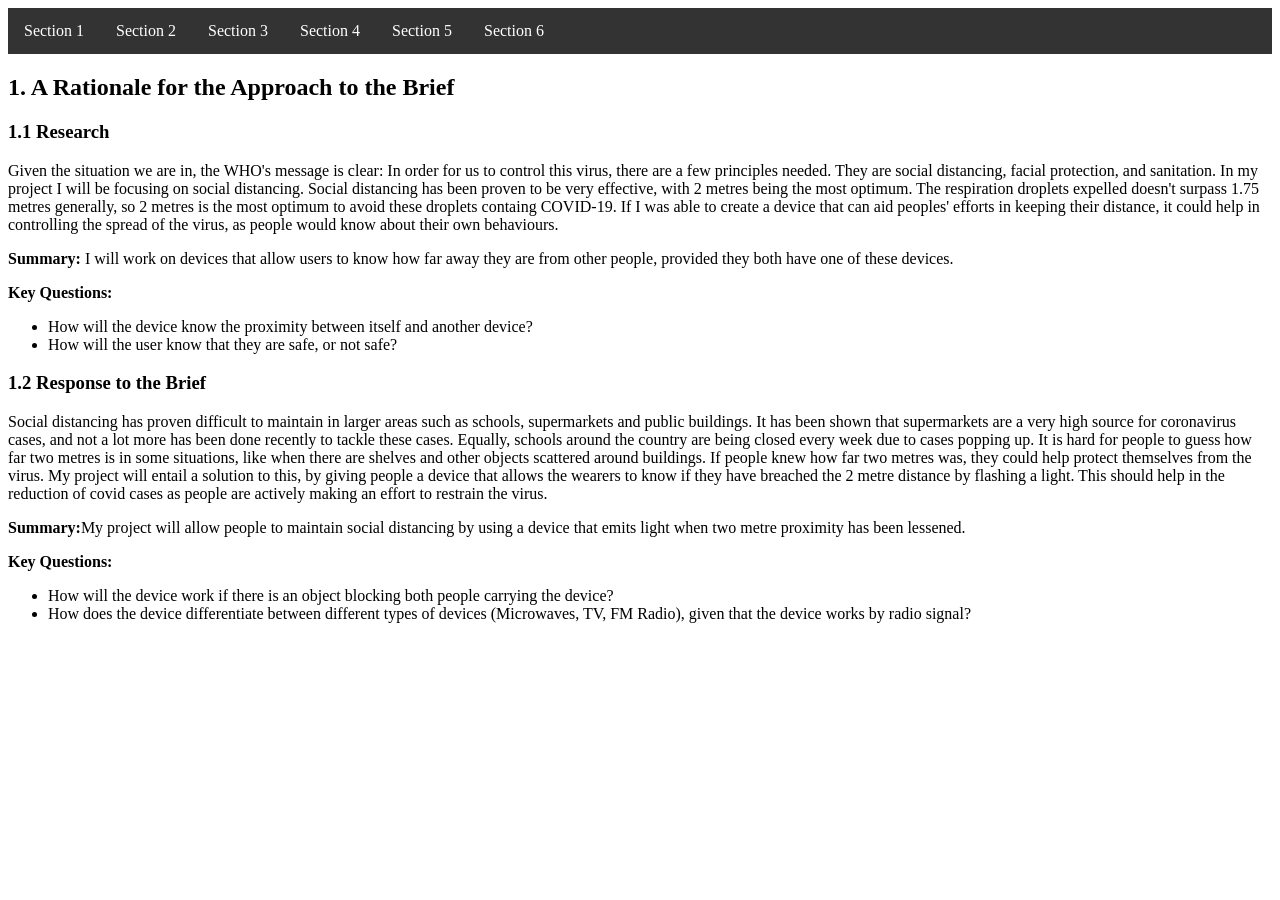
<file: index.html>
<!DOCTYPE html>
<html lang="en" dir="ltr">
  <head>
    <link rel="stylesheet" href="assets/css/style.css">
    <meta charset="utf-8">
    <title>CourseWork Report</title>
    <script src="https://code.jquery.com/jquery-3.1.1.min.js"></script>
    <script src="../assets/js/index.js" charset="utf-8"></script>
  </head>
  <body>
    <div id="navbar"></div>
    <h2>1. A Rationale for the Approach to the Brief</h2>
    <h3>1.1 Research</h3>
    <p>Given the situation we are in, the WHO's message is clear: In order for us to control this virus, there are a few principles needed. They are social distancing, facial protection, and sanitation. In my project I will be focusing on social distancing. Social distancing has been proven to be very effective, with 2 metres being the most optimum. The respiration droplets expelled doesn't surpass 1.75 metres generally, so 2 metres is the most optimum to avoid these droplets containg COVID-19. If I was able to create a device that can aid peoples' efforts in keeping their distance, it could help in controlling the spread of the virus, as people would know about their own behaviours.</p>
    <p><strong>Summary:</strong> I will work on devices that allow users to know how far away they are from other people, provided they both have one of these devices.</p>
    <p><strong>Key Questions:</strong></p>
    <ul>
      <li>How will the device know the proximity between itself and another device?</li>
      <li>How will the user know that they are safe, or not safe?</li>
    </ul>
    <h3>1.2 Response to the Brief</h3>
    <p>Social distancing has proven difficult to maintain in larger areas such as schools, supermarkets and public buildings. It has been shown that supermarkets are a very high source for coronavirus cases, and not a lot more has been done recently to tackle these cases. Equally, schools around the country are being closed every week due to cases popping up. It is hard for people to guess how far two metres is in some situations, like when there are shelves and other objects scattered around buildings. If people knew how far two metres was, they could help protect themselves from the virus. My project will entail a solution to this, by giving people a device that allows the wearers to know if they have breached the 2 metre distance by flashing a light. This should help in the reduction of covid cases as people are actively making an effort to restrain the virus.  </p>
    <p><strong>Summary:</strong>My project will allow people to maintain social distancing by using a device that emits light when two metre proximity has been lessened.</p>
    <p><strong>Key Questions:</strong></p>
    <ul>
      <li>How will the device work if there is an object blocking both people carrying the device?</li>
      <li>How does the device differentiate between different types of devices (Microwaves, TV, FM Radio), given that the device works by radio signal?</li>
    </ul>
  </body>
</html>
</file>
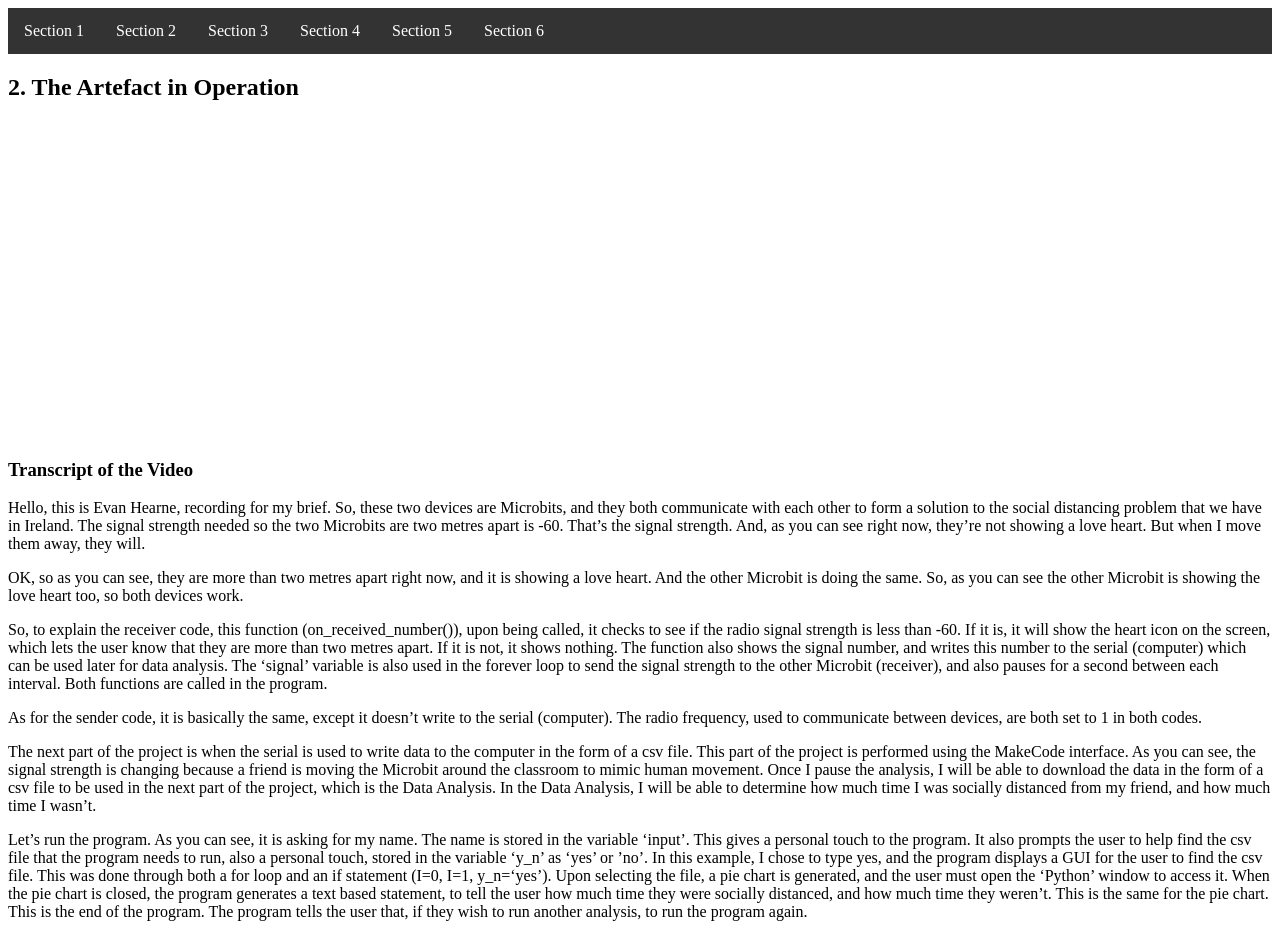
<file: pages/section_2.html>
<!DOCTYPE html>
<html lang="en" dir="ltr">
  <head>
    <link rel="stylesheet" href="/../assets/css/style.css">
    <meta charset="utf-8">
    <title>CourseWork Report</title>
    <script src="https://code.jquery.com/jquery-3.1.1.min.js"></script>
    <script src="../assets/js/index.js" charset="utf-8"></script>
  </head>
  <body>
    <div id="navbar"></div>
    <h2>2. The Artefact in Operation</h2>
    <iframe width="560" height="315" src="https://www.youtube.com/embed/4iaxIpdKNfw" title="YouTube video player" frameborder="0" allow="accelerometer; autoplay; clipboard-write; encrypted-media; gyroscope; picture-in-picture" allowfullscreen></iframe>
    <h3>Transcript of the Video</h3>
    <p>Hello, this is Evan Hearne, recording for my brief. So, these two devices are Microbits, and they both communicate with each other to form a solution to the social distancing problem that we have in Ireland. The signal strength needed so the two Microbits are two metres apart is -60. That’s the signal strength. And, as you can see right now, they’re not showing a love heart. But when I move them away, they will.</p>
    <p>OK, so as you can see, they are more than two metres apart right now, and it is showing a love heart. And the other Microbit is doing the same. So, as you can see the other Microbit is showing the love heart too, so both devices work.</p>
    <p>So, to explain the receiver code, this function (on_received_number()), upon being called, it checks to see if the radio signal strength is less than -60. If it is, it will show the heart icon on the screen, which lets the user know that they are more than two metres apart. If it is not, it shows nothing. The function also shows the signal number, and writes this number to the serial (computer) which can be used later for data analysis. The ‘signal’ variable is also used in the forever loop to send the signal strength to the other Microbit (receiver), and also pauses for a second between each interval. Both functions are called in the program.</p>
    <p>As for the sender code, it is basically the same, except it doesn’t write to the serial (computer). The radio frequency, used to communicate between devices, are both set to 1 in both codes.</p>
    <p>The next part of the project is when the serial is used to write data to the computer in the form of a csv file. This part of the project is performed using the MakeCode interface. As you can see, the signal strength is changing because a friend is moving the Microbit around the classroom to mimic human movement. Once I pause the analysis, I will be able to download the data in the form of a csv file to be used in the next part of the project, which is the Data Analysis. In the Data Analysis, I will be able to determine how much time I was socially distanced from my friend, and how much time I wasn’t.</p>
    <p>Let’s run the program. As you can see, it is asking for my name. The name is stored in the variable ‘input’. This gives a personal touch to the program. It also prompts the user to help find the csv file that the program needs to run, also a personal touch, stored in the variable ‘y_n’ as ‘yes’ or ’no’. In this example, I chose to type yes, and the program displays a GUI for the user to find the csv file. This was done through both a for loop and an if statement (I=0, I=1, y_n=‘yes’).  Upon selecting the file, a pie chart is generated, and the user must open the ‘Python’ window to access it. When the pie chart is closed, the program generates a text based statement, to tell the user how much time they were socially distanced, and how much time they weren’t. This is the same for the pie chart. This is the end of the program. The program tells the user that, if they wish to run another analysis, to run the program again.</p>
  </body>
</html>
</file>
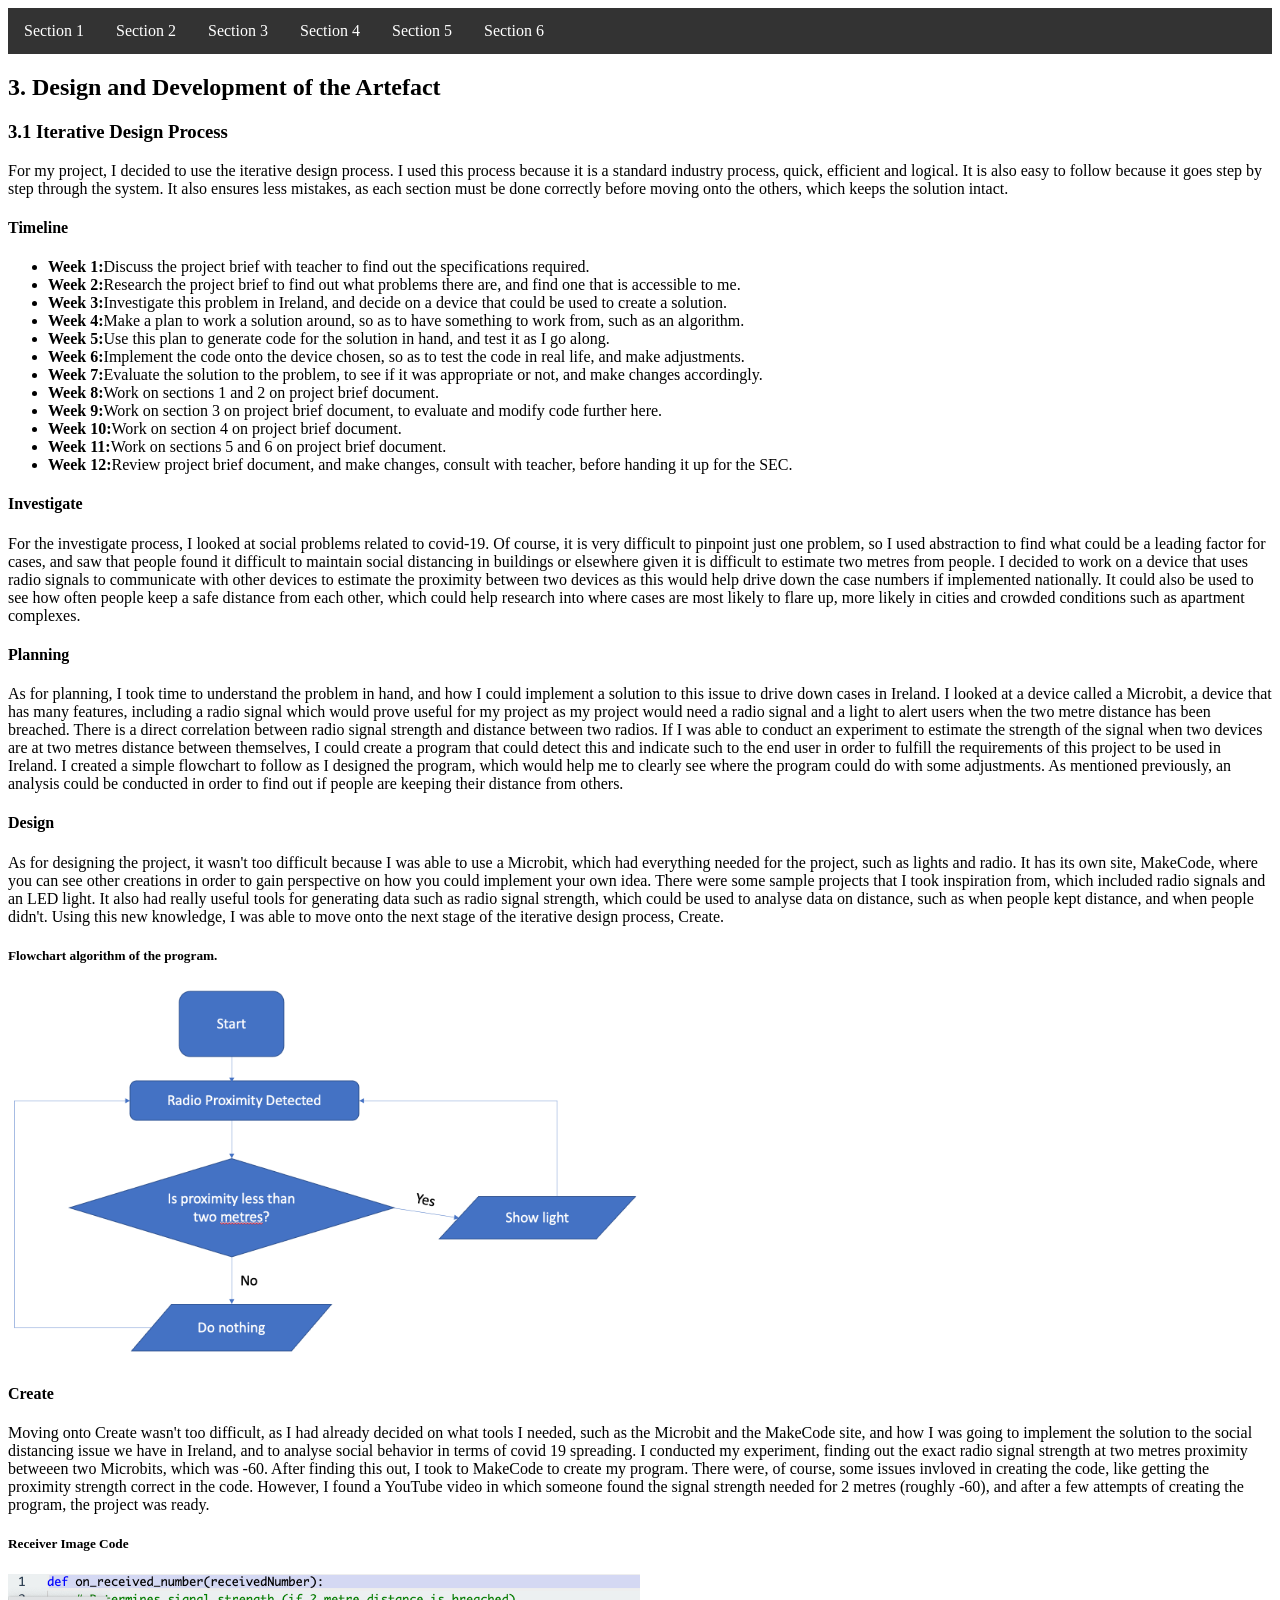
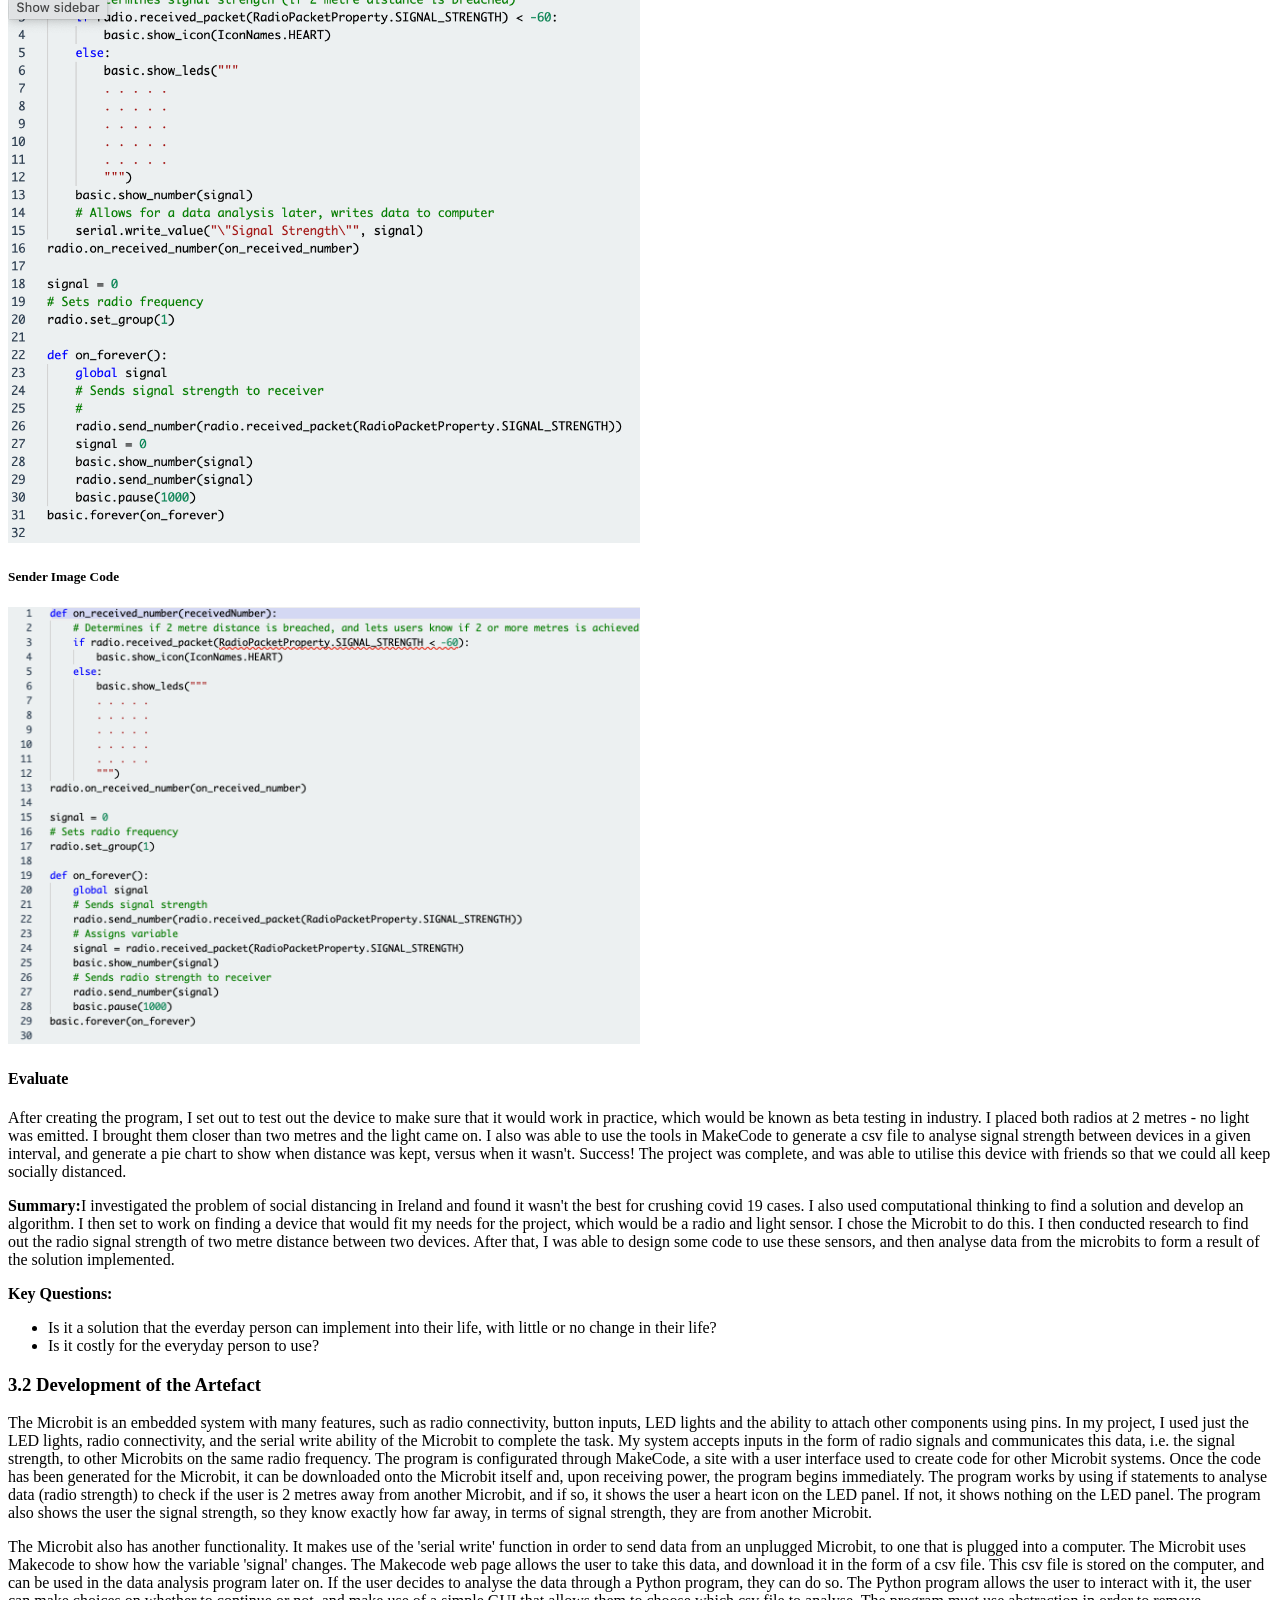
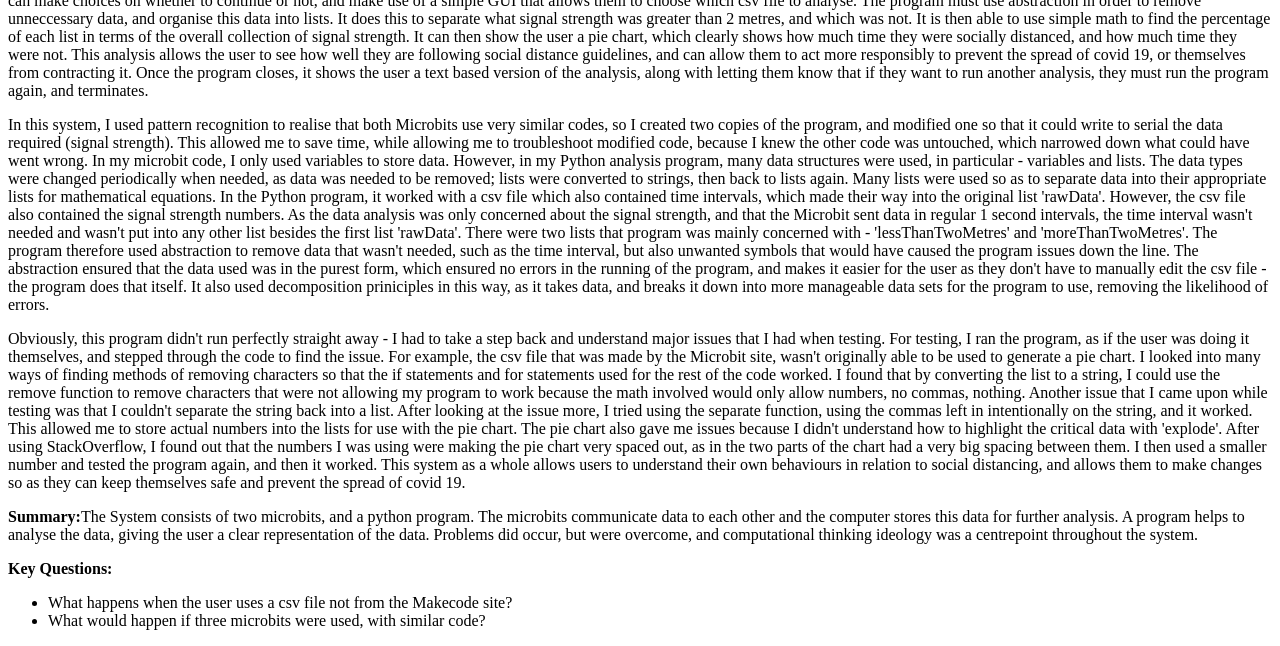
<file: pages/section_3.html>
<!DOCTYPE html>
<html lang="en" dir="ltr">
  <head>
    <link rel="stylesheet" href="../assets/css/style.css">
    <meta charset="utf-8">
    <title>CourseWork Report</title>
    <script src="https://code.jquery.com/jquery-3.1.1.min.js"></script>
    <script src="../assets/js/index.js" charset="utf-8"></script>
  </head>
  <body>
    <div id="navbar"></div>
    <h2>3. Design and Development of the Artefact</h2>
    <h3>3.1 Iterative Design Process</h3>
    <p>For my project, I decided to use the iterative design process. I used this process because it is a standard industry process, quick, efficient and logical. It is also easy to follow because it goes step by step through the system. It also ensures less mistakes, as each section must be done correctly before moving onto the others, which keeps the solution intact.</p>
    <h4>Timeline</h4>
    <ul>
      <li><strong>Week 1:</strong>Discuss the project brief with teacher to find out the specifications required.</li>
      <li><strong>Week 2:</strong>Research the project brief to find out what problems there are, and find one that is accessible to me.</li>
      <li><strong>Week 3:</strong>Investigate this problem in Ireland, and decide on a device that could be used to create a solution.</li>
      <li><strong>Week 4:</strong>Make a plan to work a solution around, so as to have something to work from, such as an algorithm.</li>
      <li><strong>Week 5:</strong>Use this plan to generate code for the solution in hand, and test it as I go along.</li>
      <li><strong>Week 6:</strong>Implement the code onto the device chosen, so as to test the code in real life, and make adjustments.</li>
      <li><strong>Week 7:</strong>Evaluate the solution to the problem, to see if it was appropriate or not, and make changes accordingly.</li>
      <li><strong>Week 8:</strong>Work on sections 1 and 2 on project brief document.</li>
      <li><strong>Week 9:</strong>Work on section 3 on project brief document, to evaluate and modify code further here.</li>
      <li><strong>Week 10:</strong>Work on section 4 on project brief document.</li>
      <li><strong>Week 11:</strong>Work on sections 5 and 6 on project brief document.</li>
      <li><strong>Week 12:</strong>Review project brief document, and make changes, consult with teacher, before handing it up for the SEC.</li>
    </ul>
    <h4>Investigate</h4>
    <p>For the investigate process, I looked at social problems related to covid-19. Of course, it is very difficult to pinpoint just one problem, so I used abstraction to find what could be a leading factor for cases, and saw that people found it difficult to maintain social distancing in buildings or elsewhere given it is difficult to estimate two metres from people. I decided to work on a device that uses radio signals to communicate with other devices to estimate the proximity between two devices as this would help drive down the case numbers if implemented nationally. It could also be used to see how often people keep a safe distance from each other, which could help research into where cases are most likely to flare up, more likely in cities and crowded conditions such as apartment complexes.</p>
    <h4>Planning</h4>
    <p>As for planning, I took time to understand the problem in hand, and how I could implement a solution to this issue to drive down cases in Ireland. I looked at a device called a Microbit, a device that has many features, including a radio signal which would prove useful for my project as my project would need a radio signal and a light to alert users when the two metre distance has been breached. There is a direct correlation between radio signal strength and distance between two radios. If I was able to conduct an experiment to estimate the strength of the signal when two devices are at two metres distance between themselves, I could create a program that could detect this and indicate such to the end user in order to fulfill the requirements of this project to be used in Ireland. I created a simple flowchart to follow as I designed the program, which would help me to clearly see where the program could do with some adjustments. As mentioned previously, an analysis could be conducted in order to find out if people are keeping their distance from others.</p>
    <h4>Design</h4>
    <p>As for designing the project, it wasn't too difficult because I was able to use a Microbit, which had everything needed for the project, such as lights and radio. It has its own site, MakeCode, where you can see other creations in order to gain perspective on how you could implement your own idea. There were some sample projects that I took inspiration from, which included radio signals and an LED light. It also had really useful tools for generating data such as radio signal strength, which could be used to analyse data on distance, such as when people kept distance, and when people didn't. Using this new knowledge, I was able to move onto the next stage of the iterative design process, Create.</p>
    <h5>Flowchart algorithm of the program.</h5>
    <img class="algorithm_img" src="../assets/images/Flowchart-IMG.png" alt="Flowchart Algorithm">
    <h4>Create</h4>
    <p>Moving onto Create wasn't too difficult, as I had already decided on what tools I needed, such as the Microbit and the MakeCode site, and how I was going to implement the solution to the social distancing issue we have in Ireland, and to analyse social behavior in terms of covid 19 spreading. I conducted my experiment, finding out the exact radio signal strength at two metres proximity betweeen two Microbits, which was -60. After finding this out, I took to MakeCode to create my program. There were, of course, some issues invloved in creating the code, like getting the proximity strength correct in the code. However, I found a YouTube video in which someone found the signal strength needed for 2 metres (roughly -60), and after a few attempts of creating the program, the project was ready.</p>
    <h5>Receiver Image Code</h5>
    <img class="receiver_img" src="../assets/images/Receiver-IMG.png" alt="Receiver code">
    <h5>Sender Image Code</h5>
    <img class="sender_img" src="../assets/images/Sender-IMG.png" alt="Sender code">
    <h4>Evaluate</h4>
    <p>After creating the program, I set out to test out the device to make sure that it would work in practice, which would be known as beta testing in industry. I placed both radios at 2 metres - no light was emitted. I brought them closer than two metres and the light came on. I also was able to use the tools in MakeCode to generate a csv file to analyse signal strength between devices in a given interval, and generate a pie chart to show when distance was kept, versus when it wasn't. Success! The project was complete, and was able to utilise this device with friends so that we could all keep socially distanced.</p>
    <p><strong>Summary:</strong>I investigated the problem of social distancing in Ireland and found it wasn't the best for crushing covid 19 cases. I also used computational thinking to find a solution and develop an algorithm. I then set to work on finding a device that would fit my needs for the project, which would be a radio and light sensor. I chose the Microbit to do this. I then conducted research to find out the radio signal strength of two metre distance between two devices. After that, I was able to design some code to use these sensors, and then analyse data from the microbits to form a result of the solution implemented.</p>
    <p><strong>Key Questions:</strong></p>
    <ul>
      <li>Is it a solution that the everday person can implement into their life, with little or no change in their life?</li>
      <li>Is it costly for the everyday person to use?</li>
    </ul>
    <h3>3.2 Development of the Artefact</h3>
    <p>The Microbit is an embedded system with many features, such as radio connectivity, button inputs, LED lights and the ability to attach other components using pins. In my project, I used just the LED lights, radio connectivity, and the serial write ability of the Microbit to complete the task. My system accepts inputs in the form of radio signals and communicates this data, i.e. the signal strength, to other Microbits on the same radio frequency. The program is configurated through MakeCode, a site with a user interface used to create code for other Microbit systems. Once the code has been generated for the Microbit, it can be downloaded onto the Microbit itself and, upon receiving power, the program begins immediately. The program works by using if statements to analyse data (radio strength) to check if the user is 2 metres away from another Microbit, and if so, it shows the user a heart icon on the LED panel. If not, it shows nothing on the LED panel. The program also shows the user the signal strength, so they know exactly how far away, in terms of signal strength, they are from another Microbit.</p>
    <p>The Microbit also has another functionality. It makes use of the 'serial write' function in order to send data from an unplugged Microbit, to one that is plugged into a computer. The Microbit uses Makecode to show how the variable 'signal' changes. The Makecode web page allows the user to take this data, and download it in the form of a csv file. This csv file is stored on the computer, and can be used in the data analysis program later on. If the user decides to analyse the data through a Python program, they can do so. The Python program allows the user to interact with it, the user can make choices on whether to continue or not, and make use of a simple GUI that allows them to choose which csv file to analyse. The program must use abstraction in order to remove unneccessary data, and organise this data into lists. It does this to separate what signal strength was greater than 2 metres, and which was not. It is then able to use simple math to find the percentage of each list in terms of the overall collection of signal strength. It can then show the user a pie chart, which clearly shows how much time they were socially distanced, and how much time they were not. This analysis allows the user to see how well they are following social distance guidelines, and can allow them to act more responsibly to prevent the spread of covid 19, or themselves from contracting it. Once the program closes, it shows the user a text based version of the analysis, along with letting them know that if they want to run another analysis, they must run the program again, and terminates.</p>
    <p>In this system, I used pattern recognition to realise that both Microbits use very similar codes, so I created two copies of the program, and modified one so that it could write to serial the data required (signal strength). This allowed me to save time, while allowing me to troubleshoot modified code, because I knew the other code was untouched, which narrowed down what could have went wrong. In my microbit code, I only used variables to store data. However, in my Python analysis program, many data structures were used, in particular - variables and lists. The data types were changed periodically when needed, as data was needed to be removed; lists were converted to strings, then back to lists again. Many lists were used so as to separate data into their appropriate lists for mathematical equations. In the Python program, it worked with a csv file which also contained time intervals, which made their way into the original list 'rawData'. However, the csv file also contained the signal strength numbers. As the data analysis was only concerned about the signal strength, and that the Microbit sent data in regular 1 second intervals, the time interval wasn't needed and wasn't put into any other list besides the first list 'rawData'. There were two lists that program was mainly concerned with - 'lessThanTwoMetres' and 'moreThanTwoMetres'. The program therefore used abstraction to remove data that wasn't needed, such as the time interval, but also unwanted symbols that would have caused the program issues down the line. The abstraction ensured that the data used was in the purest form, which ensured no errors in the running of the program, and makes it easier for the user as they don't have to manually edit the csv file - the program does that itself. It also used decomposition priniciples in this way, as it takes data, and breaks it down into more manageable data sets for the program to use, removing the likelihood of errors.</p>
    <p>Obviously, this program didn't run perfectly straight away - I had to take a step back and understand major issues that I had when testing. For testing, I ran the program, as if the user was doing it themselves, and stepped through the code to find the issue. For example, the csv file that was made by the Microbit site, wasn't originally able to be used to generate a pie chart. I looked into many ways of finding methods of removing characters so that the if statements and for statements used for the rest of the code worked. I found that by converting the list to a string, I could use the remove function to remove characters that were not allowing my program to work because the math involved would only allow numbers, no commas, nothing. Another issue that I came upon while testing was that I couldn't separate the string back into a list. After looking at the issue more, I tried using the separate function, using the commas left in intentionally on the string, and it worked. This allowed me to store actual numbers into the lists for use with the pie chart. The pie chart also gave me issues because I didn't understand how to highlight the critical data with 'explode'. After using StackOverflow, I found out that the numbers I was using were making the pie chart very spaced out, as in the two parts of the chart had a very big spacing between them. I then used a smaller number and tested the program again, and then it worked. This system as a whole allows users to understand their own behaviours in relation to social distancing, and allows them to make changes so as they can keep themselves safe and prevent the spread of covid 19.</p>
    <p><strong>Summary:</strong>The System consists of two microbits, and a python program. The microbits communicate data to each other and the computer stores this data for further analysis. A program helps to analyse the data, giving the user a clear representation of the data. Problems did occur, but were overcome, and computational thinking ideology was a centrepoint throughout the system.</p>
    <p><strong>Key Questions:</strong></p>
    <ul>
      <li>What happens when the user uses a csv file not from the Makecode site?</li>
      <li>What would happen if three microbits were used, with similar code?</li>
    </ul>
  </body>
</html>
</file>
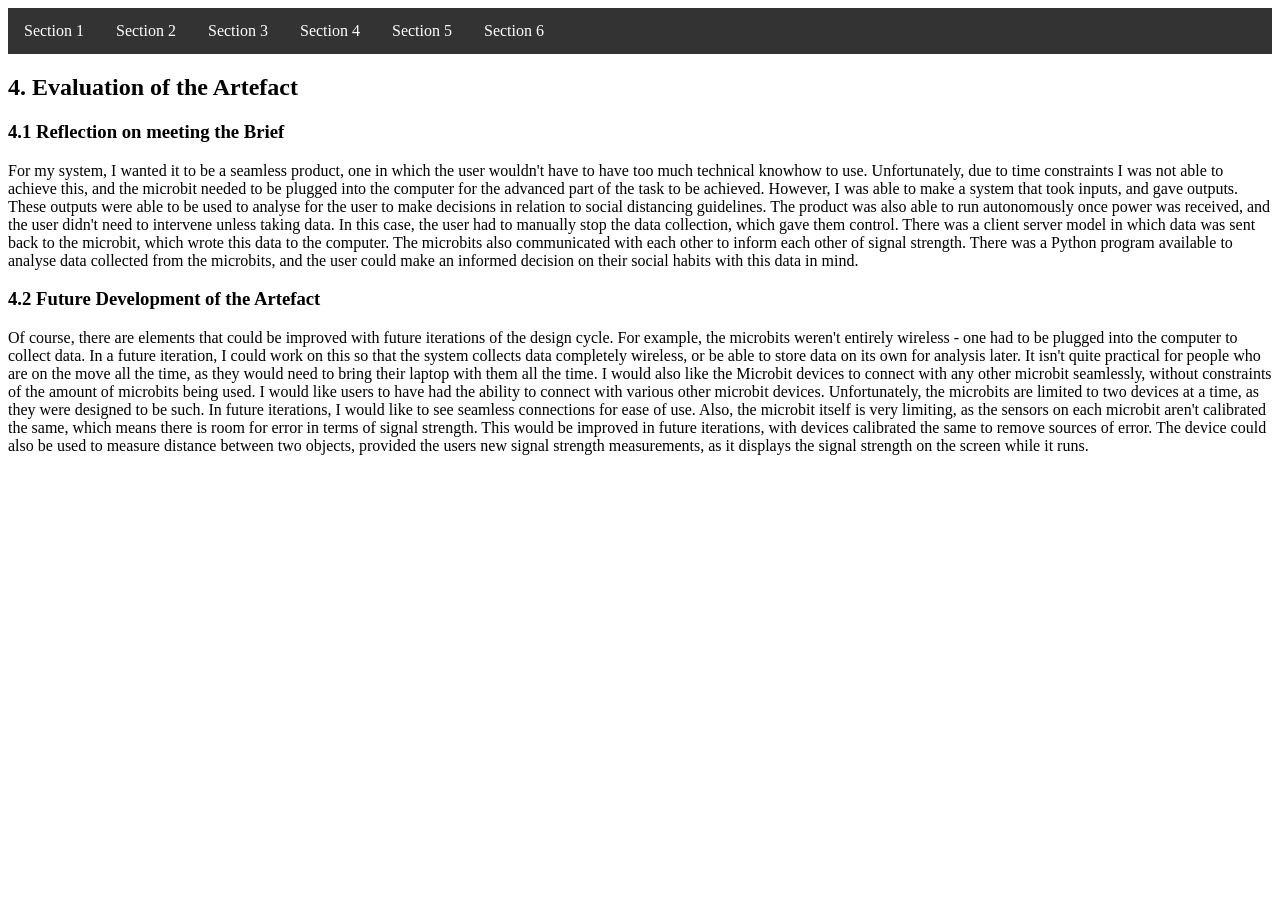
<file: pages/section_4.html>
<!DOCTYPE html>
<html lang="en" dir="ltr">
  <head>
    <link rel="stylesheet" href="../assets/css/style.css">
    <meta charset="utf-8">
    <title>CourseWork Report</title>
    <script src="https://code.jquery.com/jquery-3.1.1.min.js"></script>
    <script src="../assets/js/index.js" charset="utf-8"></script>
  </head>
  <body>
    <div id="navbar"></div>
    <h2>4. Evaluation of the Artefact</h2>
    <h3>4.1 Reflection on meeting the Brief</h3>
    <p>For my system, I wanted it to be a seamless product, one in which the user wouldn't have to have too much technical knowhow to use. Unfortunately, due to time constraints I was not able to achieve this, and the microbit needed to be plugged into the computer for the advanced part of the task to be achieved. However, I was able to make a system that took inputs, and gave outputs. These outputs were able to be used to analyse for the user to make decisions in relation to social distancing guidelines. The product was also able to run autonomously once power was received, and the user didn't need to intervene unless taking data. In this case, the user had to manually stop the data collection, which gave them control. There was a client server model in which data was sent back to the microbit, which wrote this data to the computer. The microbits also communicated with each other to inform each other of signal strength. There was a Python program available to analyse data collected from the microbits, and the user could make an informed decision on their social habits with this data in mind.</p>
    <h3>4.2 Future Development of the Artefact</h3>
    <p>Of course, there are elements that could be improved with future iterations of the design cycle. For example, the microbits weren't entirely wireless - one had to be plugged into the computer to collect data. In a future iteration, I could work on this so that the system collects data completely wireless, or be able to store data on its own for analysis later. It isn't quite practical for people who are on the move all the time, as they would need to bring their laptop with them all the time. I would also like the Microbit devices to connect with any other microbit seamlessly, without constraints of the amount of microbits being used. I would like users to have had the ability to connect with various other microbit devices. Unfortunately, the microbits are limited to two devices at a time, as they were designed to be such. In future iterations, I would like to see seamless connections for ease of use. Also, the microbit itself is very limiting, as the sensors on each microbit aren't calibrated the same, which means there is room for error in terms of signal strength. This would be improved in future iterations, with devices calibrated the same to remove sources of error. The device could also be used to measure distance between two objects, provided the users new signal strength measurements, as it displays the signal strength on the screen while it runs.</p>
  </body>
</html>
</file>
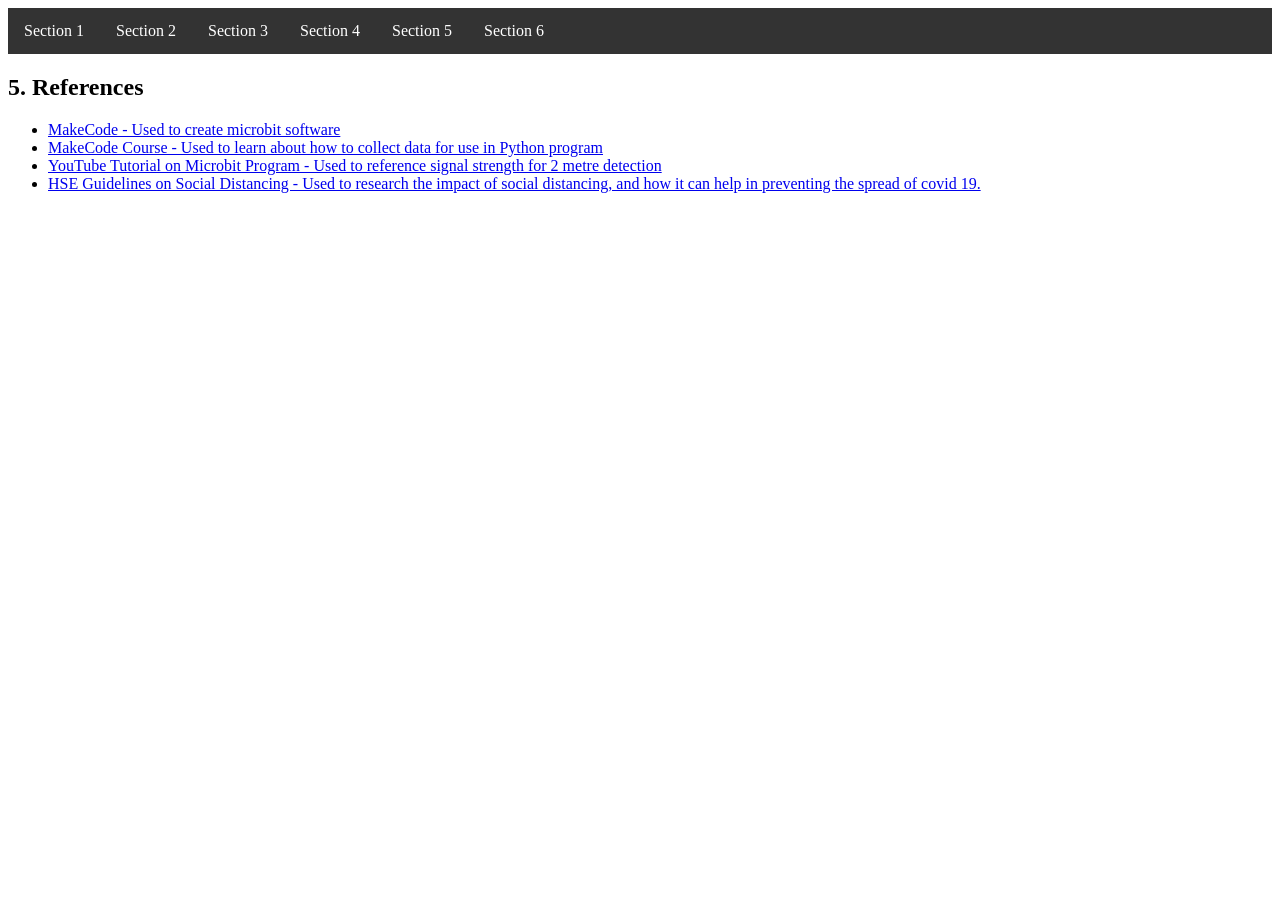
<file: pages/section_5.html>
<!DOCTYPE html>
<html lang="en" dir="ltr">
  <head>
    <link rel="stylesheet" href="../assets/css/style.css">
    <meta charset="utf-8">
    <title>CourseWork Report</title>
    <script src="https://code.jquery.com/jquery-3.1.1.min.js"></script>
    <script src="../assets/js/index.js" charset="utf-8"></script>
  </head>
  <body>
    <div id="navbar"></div>
    <h2>5. References</h2>
    <ul>
      <li><a href="https://makecode.microbit.org">MakeCode - Used to create microbit software</a></li>
      <li><a href="https://makecode.microbit.org/courses/ucp-science/data-collection">MakeCode Course - Used to learn about how to collect data for use in Python program</a></li>
      <li><a href="https://www.youtube.com/watch?v=LaDvhGsvZro">YouTube Tutorial on Microbit Program - Used to reference signal strength for 2 metre detection</a></li>
      <li><a href="https://www2.hse.ie/conditions/coronavirus/protect-yourself-and-others.html">HSE Guidelines on Social Distancing - Used to research the impact of social distancing, and how it can help in preventing the spread of covid 19.</a></li>
    </ul>
  </body>
</html>
</file>
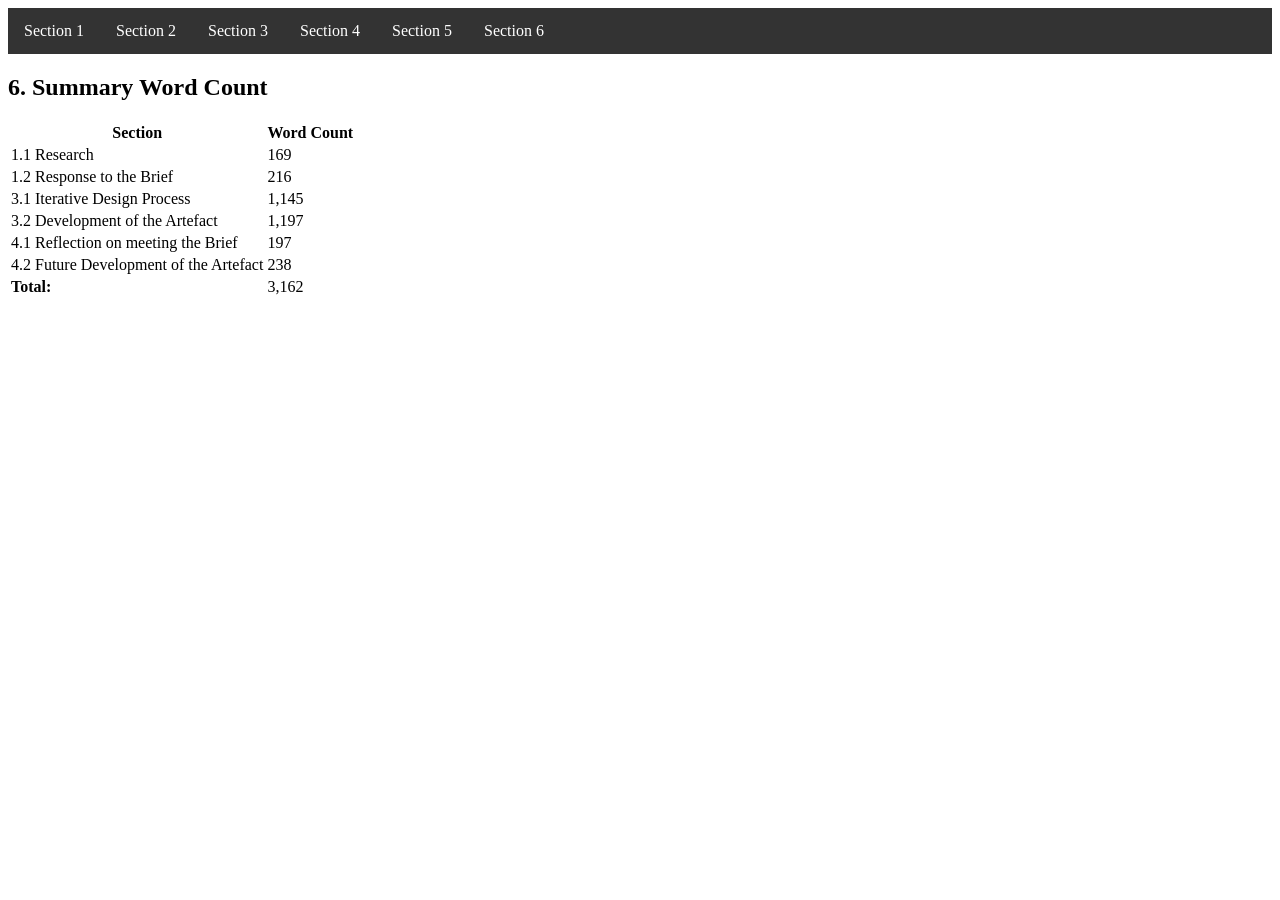
<file: pages/section_6.html>
<!DOCTYPE html>
<html lang="en" dir="ltr">
  <head>
    <link rel="stylesheet" href="../assets/css/style.css">
    <meta charset="utf-8">
    <title>CourseWork Report</title>
    <script src="https://code.jquery.com/jquery-3.1.1.min.js"></script>
    <script src="../assets/js/index.js" charset="utf-8"></script>
  </head>
  <body>
    <div id="navbar"></div>
    <h2>6. Summary Word Count</h2>
    <table>
      <tr>
        <th>Section</th>
        <th>Word Count</th>
      </tr>
      <tr>
        <td>1.1 Research</td>
        <td>169</td>
      </tr>
      <tr>
        <td>1.2 Response to the Brief</td>
        <td>216</td>
      </tr>
      <tr>
        <td>3.1 Iterative Design Process</td>
        <td>1,145</td>
      </tr>
      <tr>
        <td>3.2 Development of the Artefact</td>
        <td>1,197</td>
      </tr>
      <tr>
        <td>4.1 Reflection on meeting the Brief</td>
        <td>197</td>
      </tr>
      <tr>
        <td>4.2 Future Development of the Artefact</td>
        <td>238</td>
      </tr>
      <tr>
        <td><strong>Total:</strong></td>
        <td>3,162</td>
      </tr>
    </table>
  </body>
</html>
</file>
<file: assets/css/style.css>
ul.navbar-contents {
  list-style-type: none;
  margin: 0;
  padding: 0;
  overflow: hidden;
  background-color: #333;
}

li.navbar-contents {
  float: left;
}

li.navbar-contents a {
  display: block;
  color: white;
  text-align: center;
  padding: 14px 16px;
  text-decoration: none;
}

/* Change the link color to #111 (black) on hover */
li.navbar-contents a:hover {
  background-color: #111;
}

img.receiver_img {
  max-height: 50%;
  max-width: 50%;
}

img.sender_img {
  max-height: 50%;
  max-width: 50%;
}

img.algorithm_img {
  max-height: 50%;
  max-width: 50%;
}
</file>
